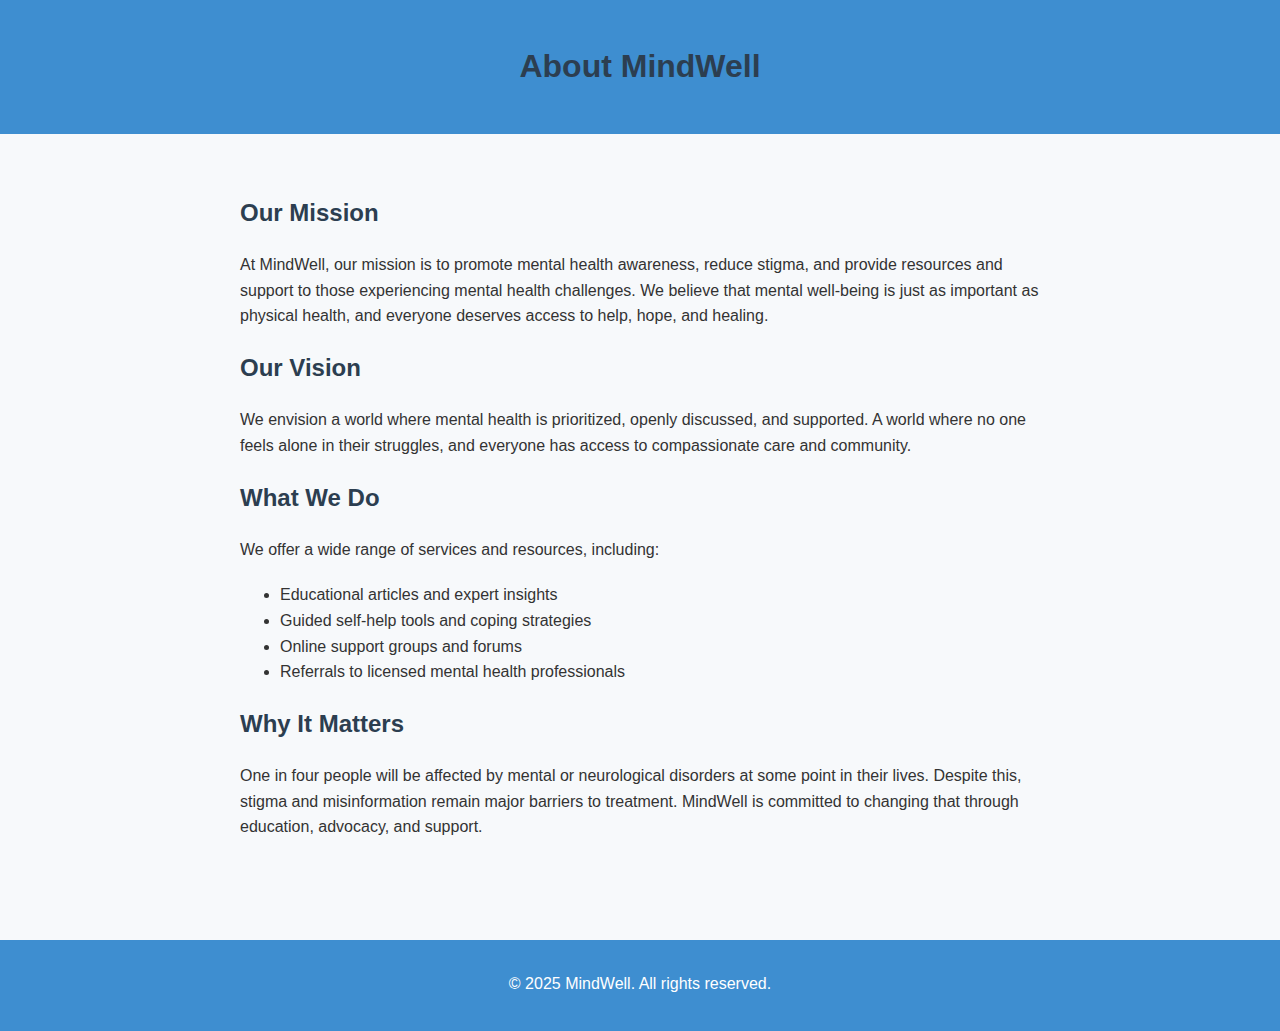
<file: about.html>
<!DOCTYPE html>
<html lang="en">
<head>
    <meta charset="UTF-8">
    <meta name="viewport" content="width=device-width, initial-scale=1.0">
    <title>About Us | MindWell</title>
    <style>
        body {
            font-family: Arial, sans-serif;
            line-height: 1.6;
            background-color: #f7f9fb;
            color: #333;
            margin: 0;
            padding: 0;
        }
        header {
            background-color: #3e8ed0;
            color: #fff;
            padding: 20px 40px;
            text-align: center;
        }
        main {
            padding: 40px;
            max-width: 800px;
            margin: auto;
        }
        h1, h2 {
            color: #2c3e50;
        }
        p {
            margin-bottom: 20px;
        }
        footer {
            background-color: #3e8ed0;
            color: #fff;
            text-align: center;
            padding: 15px;
            margin-top: 40px;
        }
    </style>
</head>
<body>

<header>
    <h1>About MindWell</h1>
</header>

<main>
    <h2>Our Mission</h2>
    <p>
        At MindWell, our mission is to promote mental health awareness, reduce stigma, and provide resources and support to those experiencing mental health challenges. We believe that mental well-being is just as important as physical health, and everyone deserves access to help, hope, and healing.
    </p>

    <h2>Our Vision</h2>
    <p>
        We envision a world where mental health is prioritized, openly discussed, and supported. A world where no one feels alone in their struggles, and everyone has access to compassionate care and community.
    </p>

    <h2>What We Do</h2>
    <p>
        We offer a wide range of services and resources, including:
        <ul>
            <li>Educational articles and expert insights</li>
            <li>Guided self-help tools and coping strategies</li>
            <li>Online support groups and forums</li>
            <li>Referrals to licensed mental health professionals</li>
        </ul>
    </p>

    <h2>Why It Matters</h2>
    <p>
        One in four people will be affected by mental or neurological disorders at some point in their lives. Despite this, stigma and misinformation remain major barriers to treatment. MindWell is committed to changing that through education, advocacy, and support.
    </p>
</main>

<footer>
    <p>&copy; 2025 MindWell. All rights reserved.</p>
</footer>

</body>
</html>
</file>
